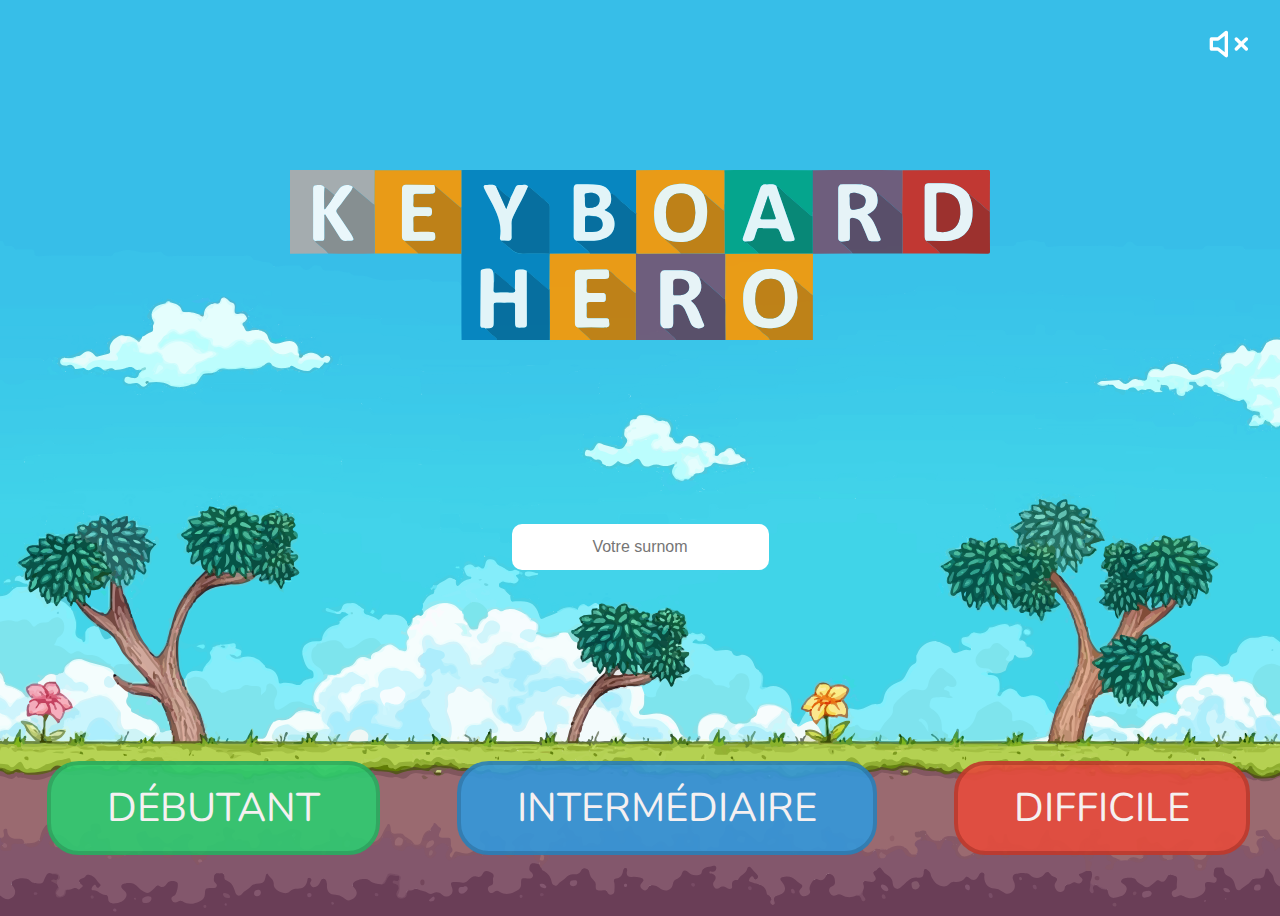
<file: index.html>
<!DOCTYPE html>
<html lang="fr">
  <head>
    <meta charset="utf-8">
    <title>Keyboard Hero</title>
    <meta name="description" content="Jeu pédagogique pour apprendre et connaitre les touches d'un clavier par coeur"/>
    <link rel="stylesheet" href="styles/style.css"/>
    <link href="https://fonts.googleapis.com/css?family=Nunito:800i" rel="stylesheet">
    <link rel="icon" type="image/png" href="images/favicon.ico" />
  </head>
  <body>
  <header>
    <div class="sound">
      <img src="./images/volume-on.svg" alt="">
    </div>
  </header>
    <div class="container">
      <div class="logoContainer">
        <img src="images/logo.svg" alt="logo" class="logo"/>
      </div>
      <div class="largeurLabelInput">
       <input type="text" name="name" class="textLabelInput" placeholder="Votre surnom">
      </div>
      <div id="rules">
      </div>
      <div class="bottomButton">
        <div id="buttonLevelContainer">
          <div class="beginner levelButtonGame">
            <span>débutant</span>
          </div>
          <div class="normal levelButtonGame">
            <span>Intermédiaire</span>
          </div>
          <div class="hard levelButtonGame">
            <span>difficile</span>
          </div>
        </div>
      </div>
    </div><!-- fin container-->
    <audio class="homePage" src="audio/home_page.mp3"></audio>
    <script
            src="https://code.jquery.com/jquery-3.4.1.min.js"
            integrity="sha256-CSXorXvZcTkaix6Yvo6HppcZGetbYMGWSFlBw8HfCJo="
            crossorigin="anonymous"></script>
  <script src="scripts/homePage.js"></script>
  </body>
</html>
</file>
<file: styles/style.css>
body{
  background-image: url("../images/home_background.svg");
  height: 100vh;
  background-size: cover;
  background-position: center;
}
header{
  width: 100%;
  display: flex;
  justify-content: flex-end;
}
.sound {
  min-height: 2.5rem;
  width: 2.5rem;
  cursor: pointer;
  display: flex;
  justify-content: center;
  align-items: center;
  transition: all 0.3s ease-in;
  padding: 1rem 1.5rem 1rem 1.5rem;
}
.sound:hover {
  transform: scale(1.1);
}
.sound img {
  width: 100%;
}

/***********BODY********************************/
html, body{
  overflow: hidden;/** stopper le scroll sur la page **/
}
/***********LOGO KEYBOARD HERO********************************/
.logoContainer{
  text-align: center;
  position: relative;
  top: 10vh;
}
.logo{
  width: 700px;
  opacity: 0.9;
  user-select: none;
}
/**************INPUT RENTREZ VOTRE SURNOM*****************************/
.largeurLabelInput{
  text-align: center;
  position: relative;
  top: 10vh;
}
.largeurLabelInput input{
  width: 253px;
  height: 44px;
  border-radius: 10px;
  border: none;
  position: relative;
  top: 20vh;
  outline: none;
  color: #999999;
  text-align: center;
  font-size: 16px;
  user-select: none;
  }
/***************REGLES QUI DEFILENT****************************/
#rules{
  color: #fff;
  text-shadow: #333 1px 1px;
  font-family: 'Nunito', sans-serif;
  font-size: 1.5rem;
  text-align: center;
  position: relative;
  margin-top: 15vh;
  user-select: none;
  transition: all 0.3s ease-in;
}
/****************LES TROIS BOUTONS NIVEAUX**************************/
div.bottomButton{
  position: absolute;
  bottom: 5vh;
  width: 100vw;
}
#buttonLevelContainer{
  display: flex;
  justify-content: space-around;
  opacity: 0.9;
}
.levelButtonGame {
  color: #fff;
  font-size: 2.5rem;
  text-transform: uppercase;
  font-family: 'Nunito', sans-serif;
  border-radius: 2rem;
  padding: 1rem 3.5rem 1rem 3.5rem;
  cursor: pointer;
  transition: all 0.3s ease-in;
}
.levelButtonGame span {
  user-select: none;
}
.beginner {
  background-color: #2ecc71;
  border: solid #27ae60 4px;
}
.normal {
  background-color: #3498db;
  border: solid #2980b9 4px;
}
.hard {
  background-color: #e74c3c;
  border: solid #c0392b 4px;
}
.beginner:hover {
  background-color: inherit;
  color: #2ecc71;
  border: solid #2ecc71 4px;
}
.normal:hover{
  background-color: inherit;
  color: #3498db;
  border: solid #3498db 4px;
}
.hard:hover{
  background-color: inherit;
  color: #e74c3c;
  border: solid #e74c3c 4px;
}
</file>
